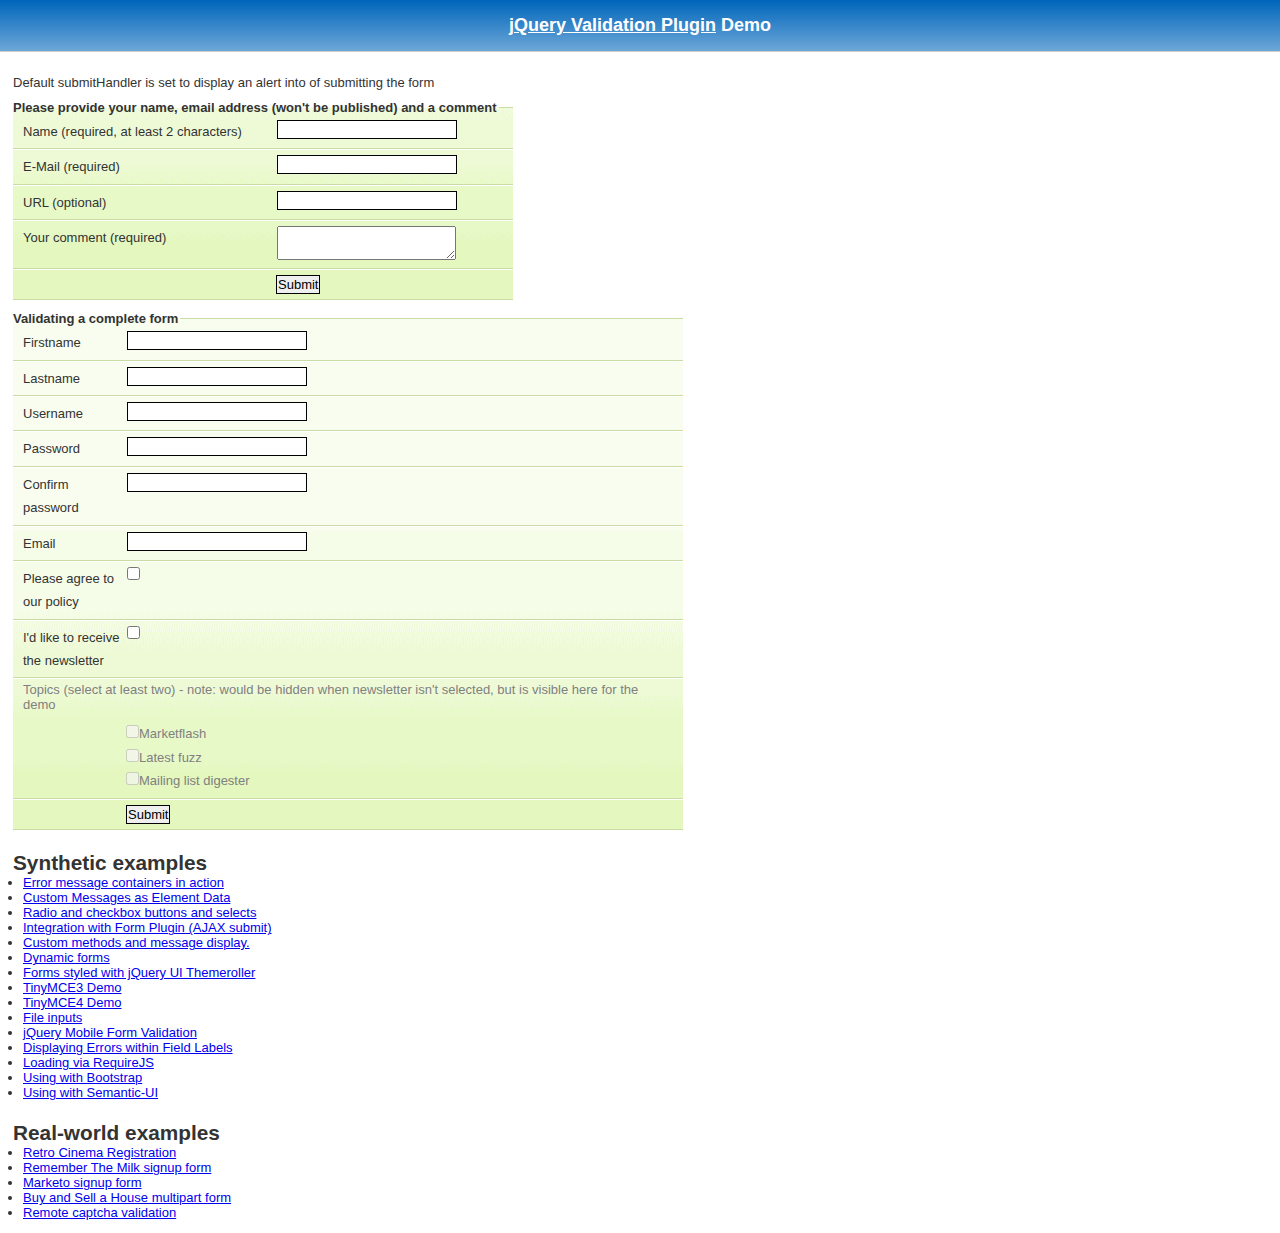
<file: jquery-validation/demo/index.html>
<!DOCTYPE html>
<html lang="en">
<head>
	<meta charset="utf-8">
	<title>jQuery validation plug-in - main demo</title>
	<link rel="stylesheet" href="css/screen.css">
	<script src="../lib/jquery.js"></script>
	<script src="../dist/jquery.validate.js"></script>
	<script>
	$.validator.setDefaults({
		submitHandler: function() {
			alert("submitted!");
		}
	});

	$().ready(function() {
		// validate the comment form when it is submitted
		$("#commentForm").validate();

		// validate signup form on keyup and submit
		$("#signupForm").validate({
			rules: {
				firstname: "required",
				lastname: "required",
				username: {
					required: true,
					minlength: 2
				},
				password: {
					required: true,
					minlength: 5
				},
				confirm_password: {
					required: true,
					minlength: 5,
					equalTo: "#password"
				},
				email: {
					required: true,
					email: true
				},
				topic: {
					required: "#newsletter:checked",
					minlength: 2
				},
				agree: "required"
			},
			messages: {
				firstname: "Please enter your firstname",
				lastname: "Please enter your lastname",
				username: {
					required: "Please enter a username",
					minlength: "Your username must consist of at least 2 characters"
				},
				password: {
					required: "Please provide a password",
					minlength: "Your password must be at least 5 characters long"
				},
				confirm_password: {
					required: "Please provide a password",
					minlength: "Your password must be at least 5 characters long",
					equalTo: "Please enter the same password as above"
				},
				email: "Please enter a valid email address",
				agree: "Please accept our policy",
				topic: "Please select at least 2 topics"
			}
		});

		// propose username by combining first- and lastname
		$("#username").focus(function() {
			var firstname = $("#firstname").val();
			var lastname = $("#lastname").val();
			if (firstname && lastname && !this.value) {
				this.value = firstname + "." + lastname;
			}
		});

		//code to hide topic selection, disable for demo
		var newsletter = $("#newsletter");
		// newsletter topics are optional, hide at first
		var inital = newsletter.is(":checked");
		var topics = $("#newsletter_topics")[inital ? "removeClass" : "addClass"]("gray");
		var topicInputs = topics.find("input").attr("disabled", !inital);
		// show when newsletter is checked
		newsletter.click(function() {
			topics[this.checked ? "removeClass" : "addClass"]("gray");
			topicInputs.attr("disabled", !this.checked);
		});
	});
	</script>
	<style>
	#commentForm {
		width: 500px;
	}
	#commentForm label {
		width: 250px;
	}
	#commentForm label.error, #commentForm input.submit {
		margin-left: 253px;
	}
	#signupForm {
		width: 670px;
	}
	#signupForm label.error {
		margin-left: 10px;
		width: auto;
		display: inline;
	}
	#newsletter_topics label.error {
		display: none;
		margin-left: 103px;
	}
	</style>
</head>
<body>
<h1 id="banner"><a href="https://jqueryvalidation.org/">jQuery Validation Plugin</a> Demo</h1>
<div id="main">
	<p>Default submitHandler is set to display an alert into of submitting the form</p>
	<form class="cmxform" id="commentForm" method="get" action="">
		<fieldset>
			<legend>Please provide your name, email address (won't be published) and a comment</legend>
			<p>
				<label for="cname">Name (required, at least 2 characters)</label>
				<input id="cname" name="name" minlength="2" type="text" required>
			</p>
			<p>
				<label for="cemail">E-Mail (required)</label>
				<input id="cemail" type="email" name="email" required>
			</p>
			<p>
				<label for="curl">URL (optional)</label>
				<input id="curl" type="url" name="url">
			</p>
			<p>
				<label for="ccomment">Your comment (required)</label>
				<textarea id="ccomment" name="comment" required></textarea>
			</p>
			<p>
				<input class="submit" type="submit" value="Submit">
			</p>
		</fieldset>
	</form>
	<form class="cmxform" id="signupForm" method="get" action="">
		<fieldset>
			<legend>Validating a complete form</legend>
			<p>
				<label for="firstname">Firstname</label>
				<input id="firstname" name="firstname" type="text">
			</p>
			<p>
				<label for="lastname">Lastname</label>
				<input id="lastname" name="lastname" type="text">
			</p>
			<p>
				<label for="username">Username</label>
				<input id="username" name="username" type="text">
			</p>
			<p>
				<label for="password">Password</label>
				<input id="password" name="password" type="password">
			</p>
			<p>
				<label for="confirm_password">Confirm password</label>
				<input id="confirm_password" name="confirm_password" type="password">
			</p>
			<p>
				<label for="email">Email</label>
				<input id="email" name="email" type="email">
			</p>
			<p>
				<label for="agree">Please agree to our policy</label>
				<input type="checkbox" class="checkbox" id="agree" name="agree">
			</p>
			<p>
				<label for="newsletter">I'd like to receive the newsletter</label>
				<input type="checkbox" class="checkbox" id="newsletter" name="newsletter">
			</p>
			<fieldset id="newsletter_topics">
				<legend>Topics (select at least two) - note: would be hidden when newsletter isn't selected, but is visible here for the demo</legend>
				<label for="topic_marketflash">
					<input type="checkbox" id="topic_marketflash" value="marketflash" name="topic">Marketflash
				</label>
				<label for="topic_fuzz">
					<input type="checkbox" id="topic_fuzz" value="fuzz" name="topic">Latest fuzz
				</label>
				<label for="topic_digester">
					<input type="checkbox" id="topic_digester" value="digester" name="topic">Mailing list digester
				</label>
				<label for="topic" class="error">Please select at least two topics you'd like to receive.</label>
			</fieldset>
			<p>
				<input class="submit" type="submit" value="Submit">
			</p>
		</fieldset>
	</form>
	<h3>Synthetic examples</h3>
	<ul>
		<li><a href="errorcontainer-demo.html">Error message containers in action</a>
		</li>
		<li><a href="custom-messages-data-demo.html">Custom Messages as Element Data</a>
		</li>
		<li><a href="radio-checkbox-select-demo.html">Radio and checkbox buttons and selects</a>
		</li>
		<li><a href="ajaxSubmit-integration-demo.html">Integration with Form Plugin (AJAX submit)</a>
		</li>
		<li><a href="custom-methods-demo.html">Custom methods and message display.</a>
		</li>
		<li><a href="dynamic-totals.html">Dynamic forms</a>
		</li>
		<li><a href="themerollered.html">Forms styled with jQuery UI Themeroller</a>
		</li>
		<li><a href="tinymce/">TinyMCE3 Demo</a>
		</li>
		<li><a href="tinymce4/">TinyMCE4 Demo</a>
		</li>
		<li><a href="file_input.html">File inputs</a>
		</li>
		<li><a href="jquerymobile.html">jQuery Mobile Form Validation</a>
		</li>
		<li><a href="errors-within-labels.html">Displaying Errors within Field Labels</a>
		</li>
		<li><a href="requirejs/index.html">Loading via RequireJS</a>
		</li>
		<li><a href="bootstrap/index.html">Using with Bootstrap</a>
		</li>
		<li><a href="semantic-ui/index.html">Using with Semantic-UI</a>
		</li>
	</ul>
	<h3>Real-world examples</h3>
	<ul>
		<li><a href="cinema/">Retro Cinema Registration</a></li>
		<li><a href="milk/">Remember The Milk signup form</a></li>
		<li><a href="marketo/">Marketo signup form</a></li>
		<li><a href="multipart/">Buy and Sell a House multipart form</a></li>
		<li><a href="captcha/">Remote captcha validation</a></li>
	</ul>
</div>
</body>
</html>
</file>
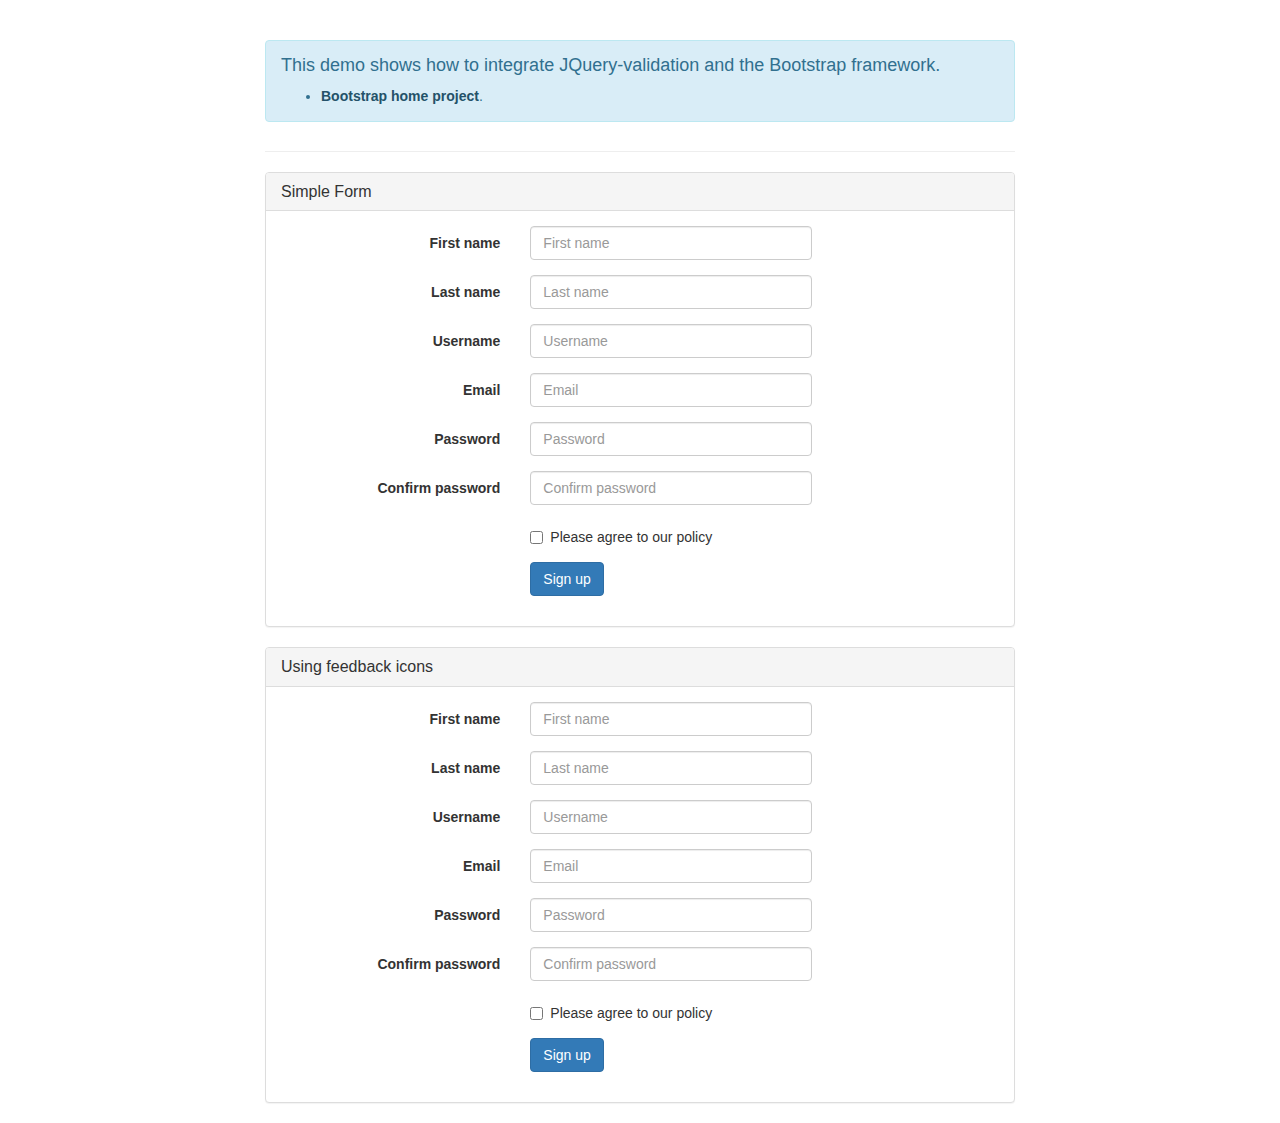
<file: jquery-validation/demo/bootstrap/index.html>
<!DOCTYPE html>
<html>
<head>
	<title>JQuery-validation demo | Bootstrap</title>

	<link rel="stylesheet" href="https://maxcdn.bootstrapcdn.com/bootstrap/3.3.5/css/bootstrap.min.css" />

	<script type="text/javascript" src="../../lib/jquery-1.11.1.js"></script>
	<script type="text/javascript" src="../../dist/jquery.validate.js"></script>
</head>
<body>
	<div class="container">
		<div class="row">
			<div class="col-sm-8 col-sm-offset-2">
				<div class="page-header">
					<div class="alert alert-info" role="alert">
						<h4>This demo shows how to integrate JQuery-validation and the Bootstrap framework.</h4>
						<ul>
							<li><a href="https://getbootstrap.com/" class="alert-link">Bootstrap home project</a>.</li>
						</ul>
					</div>
				</div>

				<div class="panel panel-default">
					<div class="panel-heading">
						<h3 class="panel-title">Simple Form</h3>
					</div>
					<div class="panel-body">
						<form id="signupForm" method="post" class="form-horizontal" action="">
							<div class="form-group">
								<label class="col-sm-4 control-label" for="firstname">First name</label>
								<div class="col-sm-5">
									<input type="text" class="form-control" id="firstname" name="firstname" placeholder="First name" />
								</div>
							</div>

							<div class="form-group">
								<label class="col-sm-4 control-label" for="lastname">Last name</label>
								<div class="col-sm-5">
									<input type="text" class="form-control" id="lastname" name="lastname" placeholder="Last name" />
								</div>
							</div>

							<div class="form-group">
								<label class="col-sm-4 control-label" for="username">Username</label>
								<div class="col-sm-5">
									<input type="text" class="form-control" id="username" name="username" placeholder="Username" />
								</div>
							</div>

							<div class="form-group">
								<label class="col-sm-4 control-label" for="email">Email</label>
								<div class="col-sm-5">
									<input type="text" class="form-control" id="email" name="email" placeholder="Email" />
								</div>
							</div>

							<div class="form-group">
								<label class="col-sm-4 control-label" for="password">Password</label>
								<div class="col-sm-5">
									<input type="password" class="form-control" id="password" name="password" placeholder="Password" />
								</div>
							</div>

							<div class="form-group">
								<label class="col-sm-4 control-label" for="confirm_password">Confirm password</label>
								<div class="col-sm-5">
									<input type="password" class="form-control" id="confirm_password" name="confirm_password" placeholder="Confirm password" />
								</div>
							</div>

							<div class="form-group">
								<div class="col-sm-5 col-sm-offset-4">
									<div class="checkbox">
										<label>
											<input type="checkbox" id="agree" name="agree" value="agree" />Please agree to our policy
										</label>
									</div>
								</div>
							</div>

							<div class="form-group">
								<div class="col-sm-9 col-sm-offset-4">
									<button type="submit" class="btn btn-primary" name="signup" value="Sign up">Sign up</button>
								</div>
							</div>
						</form>
					</div>
				</div>

				<div class="panel panel-default">
					<div class="panel-heading">
						<h3 class="panel-title">Using feedback icons</h3>
					</div>
					<div class="panel-body">
						<form id="signupForm1" method="post" class="form-horizontal" action="">
							<div class="form-group">
								<label class="col-sm-4 control-label" for="firstname1">First name</label>
								<div class="col-sm-5">
									<input type="text" class="form-control" id="firstname1" name="firstname1" placeholder="First name" />
								</div>
							</div>

							<div class="form-group">
								<label class="col-sm-4 control-label" for="lastname1">Last name</label>
								<div class="col-sm-5">
									<input type="text" class="form-control" id="lastname1" name="lastname1" placeholder="Last name" />
								</div>
							</div>

							<div class="form-group">
								<label class="col-sm-4 control-label" for="username1">Username</label>
								<div class="col-sm-5">
									<input type="text" class="form-control" id="username1" name="username1" placeholder="Username" />
								</div>
							</div>

							<div class="form-group">
								<label class="col-sm-4 control-label" for="email1">Email</label>
								<div class="col-sm-5">
									<input type="text" class="form-control" id="email1" name="email1" placeholder="Email" />
								</div>
							</div>

							<div class="form-group">
								<label class="col-sm-4 control-label" for="password1">Password</label>
								<div class="col-sm-5">
									<input type="password" class="form-control" id="password1" name="password1" placeholder="Password" />
								</div>
							</div>

							<div class="form-group">
								<label class="col-sm-4 control-label" for="confirm_password1">Confirm password</label>
								<div class="col-sm-5">
									<input type="password" class="form-control" id="confirm_password1" name="confirm_password1" placeholder="Confirm password" />
								</div>
							</div>

							<div class="form-group">
								<div class="col-sm-5 col-sm-offset-4">
									<div class="checkbox">
										<label>
											<input type="checkbox" id="agree1" name="agree1" value="agree" />Please agree to our policy
										</label>
									</div>
								</div>
							</div>

							<div class="form-group">
								<div class="col-sm-9 col-sm-offset-4">
									<button type="submit" class="btn btn-primary" name="signup1" value="Sign up">Sign up</button>
								</div>
							</div>
						</form>
					</div>
				</div>
			</div>
		</div>
	</div>
	<script type="text/javascript">
		$.validator.setDefaults( {
			submitHandler: function () {
				alert( "submitted!" );
			}
		} );

		$( document ).ready( function () {
			$( "#signupForm" ).validate( {
				rules: {
					firstname: "required",
					lastname: "required",
					username: {
						required: true,
						minlength: 2
					},
					password: {
						required: true,
						minlength: 5
					},
					confirm_password: {
						required: true,
						minlength: 5,
						equalTo: "#password"
					},
					email: {
						required: true,
						email: true
					},
					agree: "required"
				},
				messages: {
					firstname: "Please enter your firstname",
					lastname: "Please enter your lastname",
					username: {
						required: "Please enter a username",
						minlength: "Your username must consist of at least 2 characters"
					},
					password: {
						required: "Please provide a password",
						minlength: "Your password must be at least 5 characters long"
					},
					confirm_password: {
						required: "Please provide a password",
						minlength: "Your password must be at least 5 characters long",
						equalTo: "Please enter the same password as above"
					},
					email: "Please enter a valid email address",
					agree: "Please accept our policy"
				},
				errorElement: "em",
				errorPlacement: function ( error, element ) {
					// Add the `help-block` class to the error element
					error.addClass( "help-block" );

					if ( element.prop( "type" ) === "checkbox" ) {
						error.insertAfter( element.parent( "label" ) );
					} else {
						error.insertAfter( element );
					}
				},
				highlight: function ( element, errorClass, validClass ) {
					$( element ).parents( ".col-sm-5" ).addClass( "has-error" ).removeClass( "has-success" );
				},
				unhighlight: function (element, errorClass, validClass) {
					$( element ).parents( ".col-sm-5" ).addClass( "has-success" ).removeClass( "has-error" );
				}
			} );

			$( "#signupForm1" ).validate( {
				rules: {
					firstname1: "required",
					lastname1: "required",
					username1: {
						required: true,
						minlength: 2
					},
					password1: {
						required: true,
						minlength: 5
					},
					confirm_password1: {
						required: true,
						minlength: 5,
						equalTo: "#password1"
					},
					email1: {
						required: true,
						email: true
					},
					agree1: "required"
				},
				messages: {
					firstname1: "Please enter your firstname",
					lastname1: "Please enter your lastname",
					username1: {
						required: "Please enter a username",
						minlength: "Your username must consist of at least 2 characters"
					},
					password1: {
						required: "Please provide a password",
						minlength: "Your password must be at least 5 characters long"
					},
					confirm_password1: {
						required: "Please provide a password",
						minlength: "Your password must be at least 5 characters long",
						equalTo: "Please enter the same password as above"
					},
					email1: "Please enter a valid email address",
					agree1: "Please accept our policy"
				},
				errorElement: "em",
				errorPlacement: function ( error, element ) {
					// Add the `help-block` class to the error element
					error.addClass( "help-block" );

					// Add `has-feedback` class to the parent div.form-group
					// in order to add icons to inputs
					element.parents( ".col-sm-5" ).addClass( "has-feedback" );

					if ( element.prop( "type" ) === "checkbox" ) {
						error.insertAfter( element.parent( "label" ) );
					} else {
						error.insertAfter( element );
					}

					// Add the span element, if doesn't exists, and apply the icon classes to it.
					if ( !element.next( "span" )[ 0 ] ) {
						$( "<span class='glyphicon glyphicon-remove form-control-feedback'></span>" ).insertAfter( element );
					}
				},
				success: function ( label, element ) {
					// Add the span element, if doesn't exists, and apply the icon classes to it.
					if ( !$( element ).next( "span" )[ 0 ] ) {
						$( "<span class='glyphicon glyphicon-ok form-control-feedback'></span>" ).insertAfter( $( element ) );
					}
				},
				highlight: function ( element, errorClass, validClass ) {
					$( element ).parents( ".col-sm-5" ).addClass( "has-error" ).removeClass( "has-success" );
					$( element ).next( "span" ).addClass( "glyphicon-remove" ).removeClass( "glyphicon-ok" );
				},
				unhighlight: function ( element, errorClass, validClass ) {
					$( element ).parents( ".col-sm-5" ).addClass( "has-success" ).removeClass( "has-error" );
					$( element ).next( "span" ).addClass( "glyphicon-ok" ).removeClass( "glyphicon-remove" );
				}
			} );
		} );
	</script>
</body>
</html>
</file>
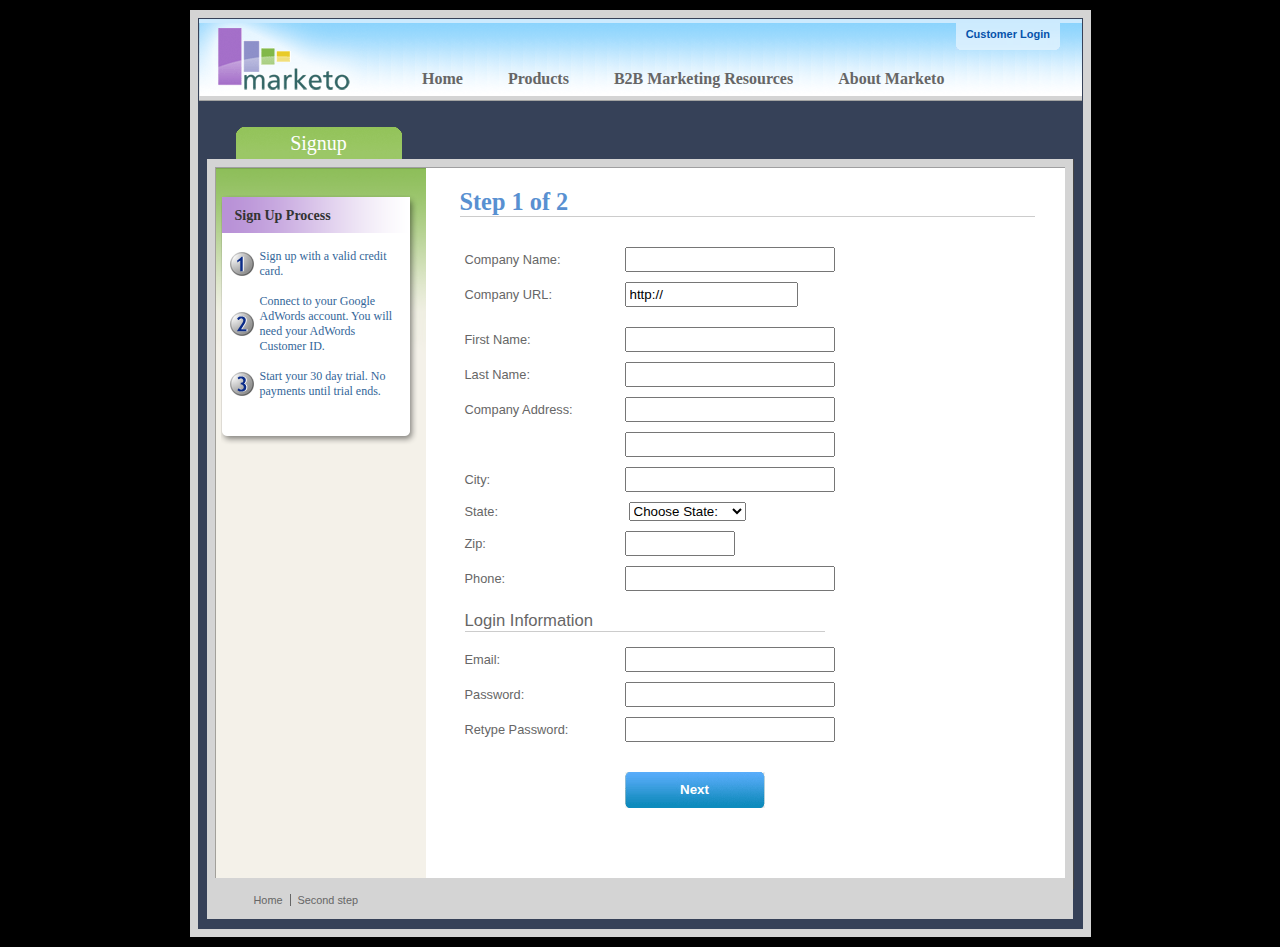
<file: jquery-validation/demo/marketo/index.html>
<!DOCTYPE html>
<html lang="en">
<head>
	<meta charset="utf-8">
	<title>Subscription Signup | Marketo</title>
	<script src="../../lib/jquery.js"></script>
	<script src="../../lib/jquery.mockjax.js"></script>
	<script src="../../dist/jquery.validate.js"></script>
	<script src="jquery.maskedinput.js"></script>
	<script src="mktSignup.js"></script>
	<link rel="stylesheet" href="stylesheet.css">
</head>
<body>
<!-- start page wrapper -->
<div id="letterbox">
	<!-- start header container -->
	<div id="header-background">
		<div class="nav-global-container">
			<div class="login">
				<a href="#">
					<span></span>Customer Login</a>
			</div>
			<div class="logo">
				<a href="#">
					<img src="images/logo_marketo.gif" width="168" height="73" alt="Marketo">
				</a>
			</div>
			<div class="nav-global">
				<ul>
					<li>
						<a href="#" class="nav-g01">
							<span></span>Home</a>
					</li>
					<li>
						<a href="#" class="nav-g02">
							<span></span>Products</a>
					</li>
					<li>
						<a href="#" class="nav-g04">
							<span></span>B2B Marketing Resources</a>
					</li>
					<li>
						<a href="#" class="nav-g05">
							<span></span>About Marketo</a>
					</li>
				</ul>
			</div>
		</div>
	</div>
	<!-- end header container -->
	<div class="line-grey-tier"></div>
	<!-- start page container 2 div-->
	<div id="page-container" class="resize">
		<div id="page-content-inner" class="resize">
			<!-- start col-main -->
			<div id="col-main" class="resize" style="">
				<!-- start main content -->
				<div class="main-content resize">
					<div class="action-container" style="display:none;"></div>
					<h1>Step 1 of 2</h1>
					<p>
					</p>
					<br clear="all">
					<div>
						<form id="profileForm" type="actionForm" action="step2.htm" method="get">
							<div class="error" style="display:none;">
								<img src="images/warning.gif" alt="Warning!" width="24" height="24" style="float:left; margin: -5px 10px 0px 0px;">
								<span></span>.
								<br clear="all">
							</div>
							<table cellpadding="0" cellspacing="0" border="0">
								<tr>
									<td class="label">
										<label for="co_name">Company Name:</label>
									</td>
									<td class="field">
										<input id="co_name" class="required" maxlength="40" name="co_name" size="20" type="text" tabindex="1" value="">
									</td>
								</tr>
								<tr>
									<td class="label">
										<label for="co_url">Company URL:</label>
									</td>
									<td class="field">
										<input id="co_url" class="required defaultInvalid url" maxlength="40" name="co_url" style="width:163px" type="text" tabindex="2" value="http://">
									</td>
								</tr>
								<tr>
									<td>
									<td>
								</tr>
								<tr>
									<td class="label">
										<label for="first_name">First Name:</label>
									</td>
									<td class="field">
										<input id="first_name" class="required" maxlength="40" name="first_name" size="20" type="text" tabindex="3" value="">
									</td>
								</tr>
								<tr>
									<td class="label">
										<label for="last_name">Last Name:</label>
									</td>
									<td class="field">
										<input id="last_name" class="required" maxlength="40" name="last_name" size="20" type="text" tabindex="4" value="">
									</td>
								</tr>
								<tr>
									<td class="label">
										<label for="address1">Company Address:</label>
									</td>
									<td class="field">
										<input maxlength="40" class="required" name="address1" size="20" type="text" tabindex="5" value="">
									</td>
								</tr>
								<tr>
									<td class="label"></td>
									<td class="field">
										<input maxlength="40" name="address2" size="20" type="text" tabindex="6" value="">
									</td>
								</tr>
								<tr>
									<td class="label">
										<label for="city">City:</label>
									</td>
									<td class="field">
										<input maxlength="40" class="required" name="city" size="20" type="text" tabindex="7" value="">
									</td>
								</tr>
								<tr>
									<td class="label">
										<label for="state">State:</label>
									</td>
									<td class="field">
										<select id="state" class="required" name="state" style="margin-left: 4px;" tabindex="8">
											<option value="">Choose State:</option>
											<option value="AL">Alabama</option>
											<option value="AK">Alaska</option>
											<option value="AZ">Arizona</option>
											<option value="AR">Arkansas</option>
											<option value="CA">California</option>
											<option value="CO">Colorado</option>
											<option value="CT">Connecticut</option>
											<option value="DE">Delaware</option>
											<option value="FL">Florida</option>
											<option value="GA">Georgia</option>
											<option value="HI">Hawaii</option>
											<option value="ID">Idaho</option>
											<option value="IL">Illinois</option>
											<option value="IN">Indiana</option>
											<option value="IA">Iowa</option>
											<option value="KS">Kansas</option>
											<option value="KY">Kentucky</option>
											<option value="LA">Louisiana</option>
											<option value="ME">Maine</option>
											<option value="MD">Maryland</option>
											<option value="MA">Massachusetts</option>
											<option value="MI">Michigan</option>
											<option value="MN">Minnesota</option>
											<option value="MS">Mississippi</option>
											<option value="MO">Missouri</option>
											<option value="MT">Montana</option>
											<option value="NE">Nebraska</option>
											<option value="NV">Nevada</option>
											<option value="NH">New Hampshire</option>
											<option value="NJ">New Jersey</option>
											<option value="NM">New Mexico</option>
											<option value="NY">New York</option>
											<option value="NC">North Carolina</option>
											<option value="ND">North Dakota</option>
											<option value="OH">Ohio</option>
											<option value="OK">Oklahoma</option>
											<option value="OR">Oregon</option>
											<option value="PA">Pennsylvania</option>
											<option value="RI">Rhode Island</option>
											<option value="SC">South Carolina</option>
											<option value="SD">South Dakota</option>
											<option value="TN">Tennessee</option>
											<option value="TX">Texas</option>
											<option value="UT">Utah</option>
											<option value="VT">Vermont</option>
											<option value="VA">Virginia</option>
											<option value="WA">Washington</option>
											<option value="WV">West Virginia</option>
											<option value="WI">Wisconsin</option>
											<option value="WY">Wyoming</option>
										</select>
									</td>
								</tr>
								<tr>
									<td class="label">
										<label for="zip">Zip:</label>
									</td>
									<td class="field">
										<input maxlength="10" name="zip" style="width: 100px" type="text" class="required zipcode" tabindex="9" value="">
									</td>
								</tr>
								<tr>
									<td class="label">
										<label for="phone">Phone:</label>
									</td>
									<td class="field">
										<input id="phone" maxlength="14" name="phone" type="text" class="required phone" tabindex="10" value="">
									</td>
								</tr>
								<tr>
									<td colspan="2">
										<h2 style="border-bottom: 1px solid #CCCCCC;">Login Information</h2>
									</td>
								</tr>
								<tr>
									<td class="label">
										<label for="email">Email:</label>
									</td>
									<td class="field">
										<input id="email" class="required email" remote="emails.action" maxlength="40" name="email" size="20" type="text" tabindex="11" value="">
									</td>
								</tr>
								<tr>
									<td class="label">
										<label for="password1">Password:</label>
									</td>
									<td class="field">
										<input id="password1" class="required password" maxlength="40" name="password1" size="20" type="password" tabindex="12" value="">
									</td>
								</tr>
								<tr>
									<td class="label">
										<label for="password2">Retype Password:</label>
									</td>
									<td class="field">
										<input id="password2" class="required" equalTo="#password1" maxlength="40" name="password2" size="20" type="password" tabindex="13" value="">
										<div class="formError"></div>
									</td>
								</tr>
								<tr>
									<td></td>
									<td>
										<div class="buttonSubmit">
											<span></span>
											<input class="formButton" type="submit" value="Next" style="width: 140px" tabindex="14">
										</div>
									</td>
								</tr>
							</table>
							<br>
							<br>
						</form>
						<br clear="all">
					</div>
				</div>
				<!-- end main content -->
				<br>
			</div>
			<!-- end col-main -->
			<!-- start left col -->
			<div id="col-left" class="nav-left-back empty resize" style="position: absolute; min-height: 450px;">
				<div class="col-left-header-tab" style="position: absolute;">Signup</div>
				<div class="nav-left"></div>
				<div class="left-nav-callout png" style="top: 15px; margin-bottom: 100px;">
					<img src="images/left-nav-callout-long.png" class="png" alt="">
					<h6>Sign Up Process</h6>
					<a style="background-image: url(images/step1-24.gif); font-weight: normal; text-decoration: none; cursor: default;">Sign up with a valid credit card.</a>
					<a style="background-image: url(images/step2-24.gif); font-weight: normal; text-decoration: none; cursor: default;">Connect to your Google AdWords account.  You will need your AdWords Customer ID.</a>
					<a style="background-image: url(images/step3-24.gif); font-weight: normal; text-decoration: none; cursor: default;">Start your 30 day trial.  No payments until trial ends.</a>
				</div>
				<div class="footerAddress">
					<b>Marketo Inc.</b>
					<br>1710 S. Amphlett Blvd.
					<br>San Mateo, CA 94402 USA
					<br>
				</div>
				<br clear="all">
			</div>
			<!-- end left col -->
		</div>
	</div>
	<!-- end page container 2 divs-->
	<div id="footer-container" align="center">
		<div class="footer">
			<ul>
				<li><a href="..">Home</a>
				</li>
				<li class="line-off"><a href="step2.htm">Second step</a>
				</li>
			</ul>
		</div>
	</div>
	<!-- end page wrapper -->
</div>
</body>
</html>
</file>
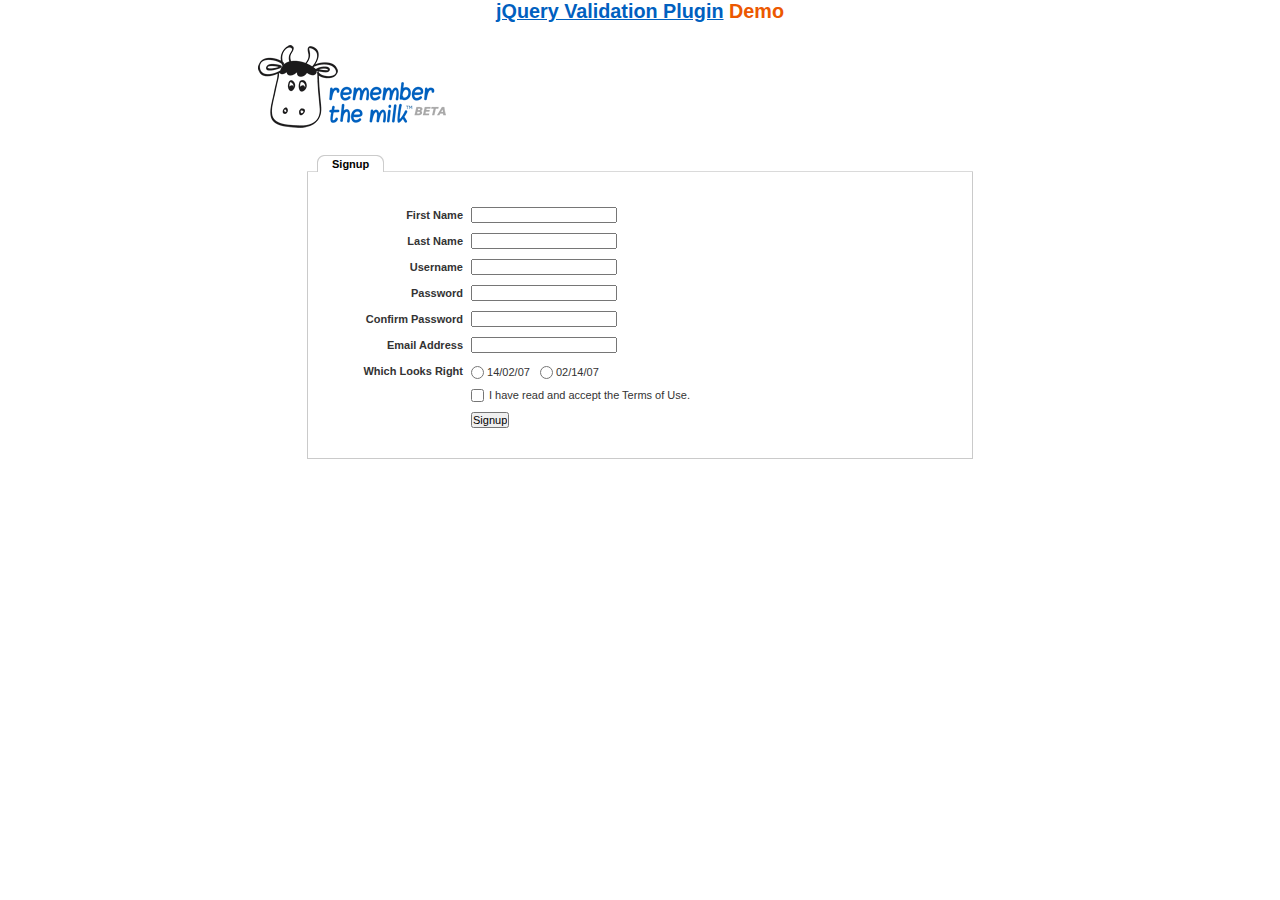
<file: jquery-validation/demo/milk/index.html>
<!DOCTYPE html>
<html lang="en">
<head>
	<meta charset="utf-8">
	<title>Remember The Milk signup form - jQuery Validate plugin demo - with friendly permission from the RTM team</title>
	<link rel="stylesheet" href="milk.css">
	<script src="../../lib/jquery.js"></script>
	<script src="../../lib/jquery.mockjax.js"></script>
	<script src="../../dist/jquery.validate.js"></script>
	<script>
	$(document).ready(function() {
		$.mockjax({
			url: "emails.action",
			response: function(settings) {
				var email = settings.data.email,
					emails = ["glen@marketo.com", "george@bush.gov", "me@god.com", "aboutface@cooper.com", "steam@valve.com", "bill@gates.com"];
				this.responseText = "true";
				if ($.inArray(email, emails) !== -1) {
					this.responseText = "false";
				}
			},
			responseTime: 500
		});

		$.mockjax({
			url: "users.action",
			response: function(settings) {
				var user = settings.data.username,
					users = ["asdf", "Peter", "Peter2", "George"];
				this.responseText = "true";
				if ($.inArray(user, users) !== -1) {
					this.responseText = "false";
				}
			},
			responseTime: 500
		});

		// validate signup form on keyup and submit
		var validator = $("#signupform").validate({
			rules: {
				firstname: "required",
				lastname: "required",
				username: {
					required: true,
					minlength: 2,
					remote: "users.action"
				},
				password: {
					required: true,
					minlength: 5
				},
				password_confirm: {
					required: true,
					minlength: 5,
					equalTo: "#password"
				},
				email: {
					required: true,
					email: true,
					remote: "emails.action"
				},
				dateformat: "required",
				terms: "required"
			},
			messages: {
				firstname: "Enter your firstname",
				lastname: "Enter your lastname",
				username: {
					required: "Enter a username",
					minlength: jQuery.validator.format("Enter at least {0} characters"),
					remote: jQuery.validator.format("{0} is already in use")
				},
				password: {
					required: "Provide a password",
					minlength: jQuery.validator.format("Enter at least {0} characters")
				},
				password_confirm: {
					required: "Repeat your password",
					minlength: jQuery.validator.format("Enter at least {0} characters"),
					equalTo: "Enter the same password as above"
				},
				email: {
					required: "Please enter a valid email address",
					minlength: "Please enter a valid email address",
					remote: jQuery.validator.format("{0} is already in use")
				},
				dateformat: "Choose your preferred dateformat",
				terms: " "
			},
			// the errorPlacement has to take the table layout into account
			errorPlacement: function(error, element) {
				if (element.is(":radio"))
					error.appendTo(element.parent().next().next());
				else if (element.is(":checkbox"))
					error.appendTo(element.next());
				else
					error.appendTo(element.parent().next());
			},
			// specifying a submitHandler prevents the default submit, good for the demo
			submitHandler: function() {
				alert("submitted!");
			},
			// set this class to error-labels to indicate valid fields
			success: function(label) {
				// set &nbsp; as text for IE
				label.html("&nbsp;").addClass("checked");
			},
			highlight: function(element, errorClass) {
				$(element).parent().next().find("." + errorClass).removeClass("checked");
			}
		});

		// propose username by combining first- and lastname
		$("#username").focus(function() {
			var firstname = $("#firstname").val();
			var lastname = $("#lastname").val();
			if (firstname && lastname && !this.value) {
				this.value = (firstname + "." + lastname).toLowerCase();
			}
		});
	});
	</script>
</head>
<body>
<h1 id="banner"><a href="https://jqueryvalidation.org/">jQuery Validation Plugin</a> Demo</h1>
<div id="main">
	<div id="content">
		<div id="header">
			<div id="headerlogo">
				<img src="milk.png" alt="Remember The Milk">
			</div>
		</div>
		<div style="clear: both;">
			<div></div>
		</div>
		<div class="content">
			<div id="signupbox">
				<div id="signuptab">
					<ul>
						<li id="signupcurrent"><a href=" ">Signup</a>
						</li>
					</ul>
				</div>
				<div id="signupwrap">
					<form id="signupform" autocomplete="off" method="get" action="">
						<table>
							<tr>
								<td class="label">
									<label id="lfirstname" for="firstname">First Name</label>
								</td>
								<td class="field">
									<input id="firstname" name="firstname" type="text" value="" maxlength="100">
								</td>
								<td class="status"></td>
							</tr>
							<tr>
								<td class="label">
									<label id="llastname" for="lastname">Last Name</label>
								</td>
								<td class="field">
									<input id="lastname" name="lastname" type="text" value="" maxlength="100">
								</td>
								<td class="status"></td>
							</tr>
							<tr>
								<td class="label">
									<label id="lusername" for="username">Username</label>
								</td>
								<td class="field">
									<input id="username" name="username" type="text" value="" maxlength="50">
								</td>
								<td class="status"></td>
							</tr>
							<tr>
								<td class="label">
									<label id="lpassword" for="password">Password</label>
								</td>
								<td class="field">
									<input id="password" name="password" type="password" maxlength="50" value="">
								</td>
								<td class="status"></td>
							</tr>
							<tr>
								<td class="label">
									<label id="lpassword_confirm" for="password_confirm">Confirm Password</label>
								</td>
								<td class="field">
									<input id="password_confirm" name="password_confirm" type="password" maxlength="50" value="">
								</td>
								<td class="status"></td>
							</tr>
							<tr>
								<td class="label">
									<label id="lemail" for="email">Email Address</label>
								</td>
								<td class="field">
									<input id="email" name="email" type="text" value="" maxlength="150">
								</td>
								<td class="status"></td>
							</tr>
							<tr>
								<td class="label">
									<label>Which Looks Right</label>
								</td>
								<td class="field" colspan="2" style="vertical-align: top; padding-top: 2px;">
									<table>
										<tbody>
											<tr>
												<td style="padding-right: 5px;">
													<input id="dateformat_eu" name="dateformat" type="radio" value="0">
													<label id="ldateformat_eu" for="dateformat_eu">14/02/07</label>
												</td>
												<td style="padding-left: 5px;">
													<input id="dateformat_am" name="dateformat" type="radio" value="1">
													<label id="ldateformat_am" for="dateformat_am">02/14/07</label>
												</td>
												<td>
												</td>
											</tr>
										</tbody>
									</table>
								</td>
							</tr>
							<tr>
								<td class="label">&nbsp;</td>
								<td class="field" colspan="2">
									<div id="termswrap">
										<input id="terms" type="checkbox" name="terms">
										<label id="lterms" for="terms">I have read and accept the Terms of Use.</label>
									</div>
									<!-- /termswrap -->
								</td>
							</tr>
							<tr>
								<td class="label">
									<label id="lsignupsubmit" for="signupsubmit">Signup</label>
								</td>
								<td class="field" colspan="2">
									<input id="signupsubmit" name="signup" type="submit" value="Signup">
								</td>
							</tr>
						</table>
					</form>
				</div>
			</div>
		</div>
	</div>
</div>
</body>
</html>
</file>
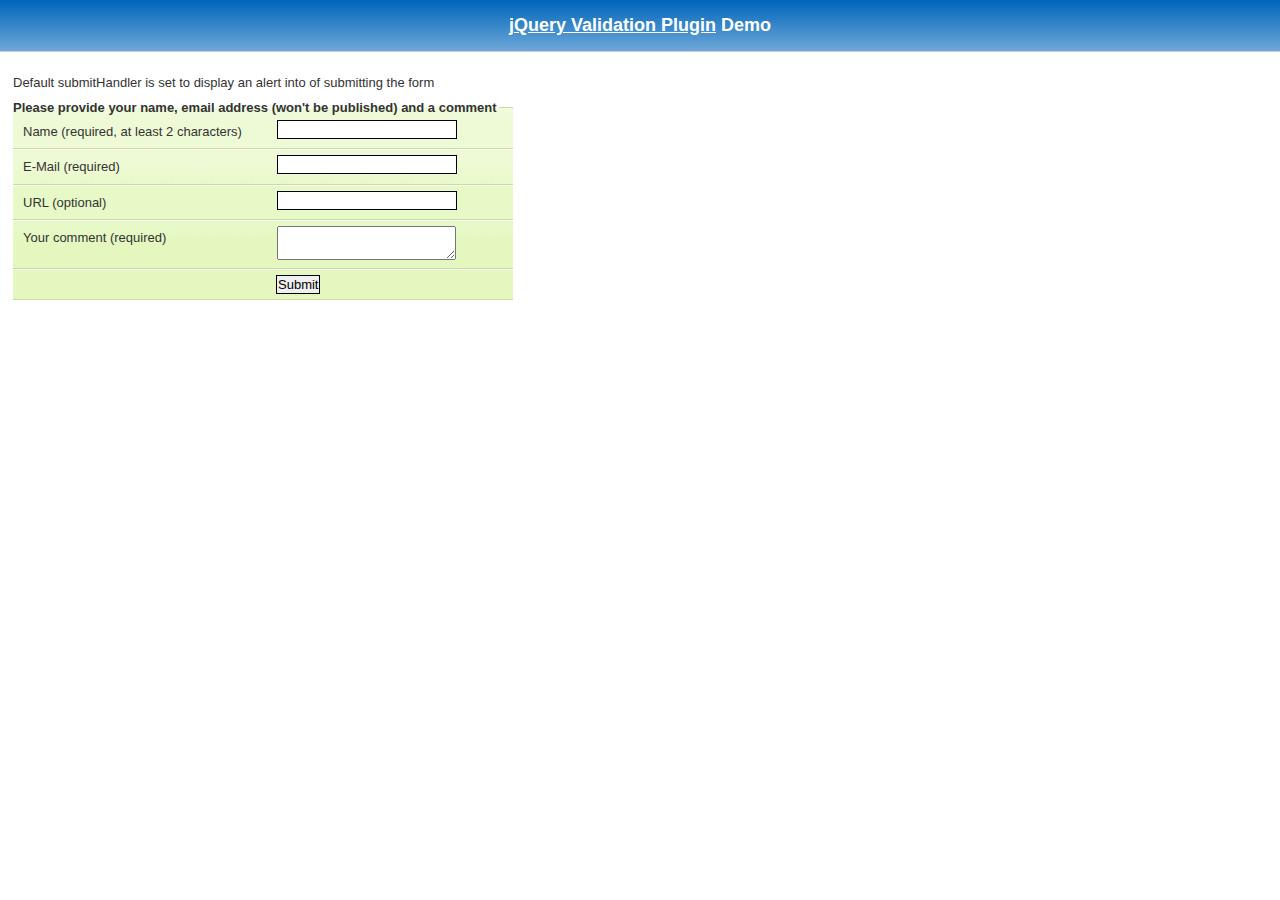
<file: jquery-validation/demo/requirejs/index.html>
<!DOCTYPE html>
<html lang="en">
	<head>
		<meta charset="utf-8">
		<title>jQuery validation plug-in - requirejs demo</title>

		<link rel="stylesheet" href="../css/screen.css">

		<style type="text/css">
			#commentForm { width: 500px; }
			#commentForm label { width: 250px; }
			#commentForm label.error, #commentForm input.submit { margin-left: 253px; }
		</style>
</head>
<body>

	<h1 id="banner"><a href="https://jqueryvalidation.org/">jQuery Validation Plugin</a> Demo</h1>
	<div id="main">

		<p>Default submitHandler is set to display an alert into of submitting the form</p>
		<form class="cmxform" id="commentForm" method="get" action="">
			<fieldset>
				<legend>Please provide your name, email address (won't be published) and a comment</legend>
				<p>
					<label for="cname">Name (required, at least 2 characters)</label>
					<input id="cname" name="name" minlength="2" type="text" required>
				</p>
				<p>
					<label for="cemail">E-Mail (required)</label>
					<input id="cemail" type="email" name="email" required>
				</p>
				<p>
					<label for="curl">URL (optional)</label>
					<input id="curl" type="url" name="url">
				</p>
				<p>
					<label for="ccomment">Your comment (required)</label>
					<textarea id="ccomment" name="comment" required></textarea>
				</p>
				<p>
					<input class="submit" type="submit" value="Submit">
				</p>
			</fieldset>
		</form>

		<script>
		var require = {
			paths: {
				"jquery": "../../lib/jquery-3.1.1"
			}
		};
		</script>
		<script src="../../lib/require.js" data-main="app.js"></script>
	</div>
</body>
</html>
</file>
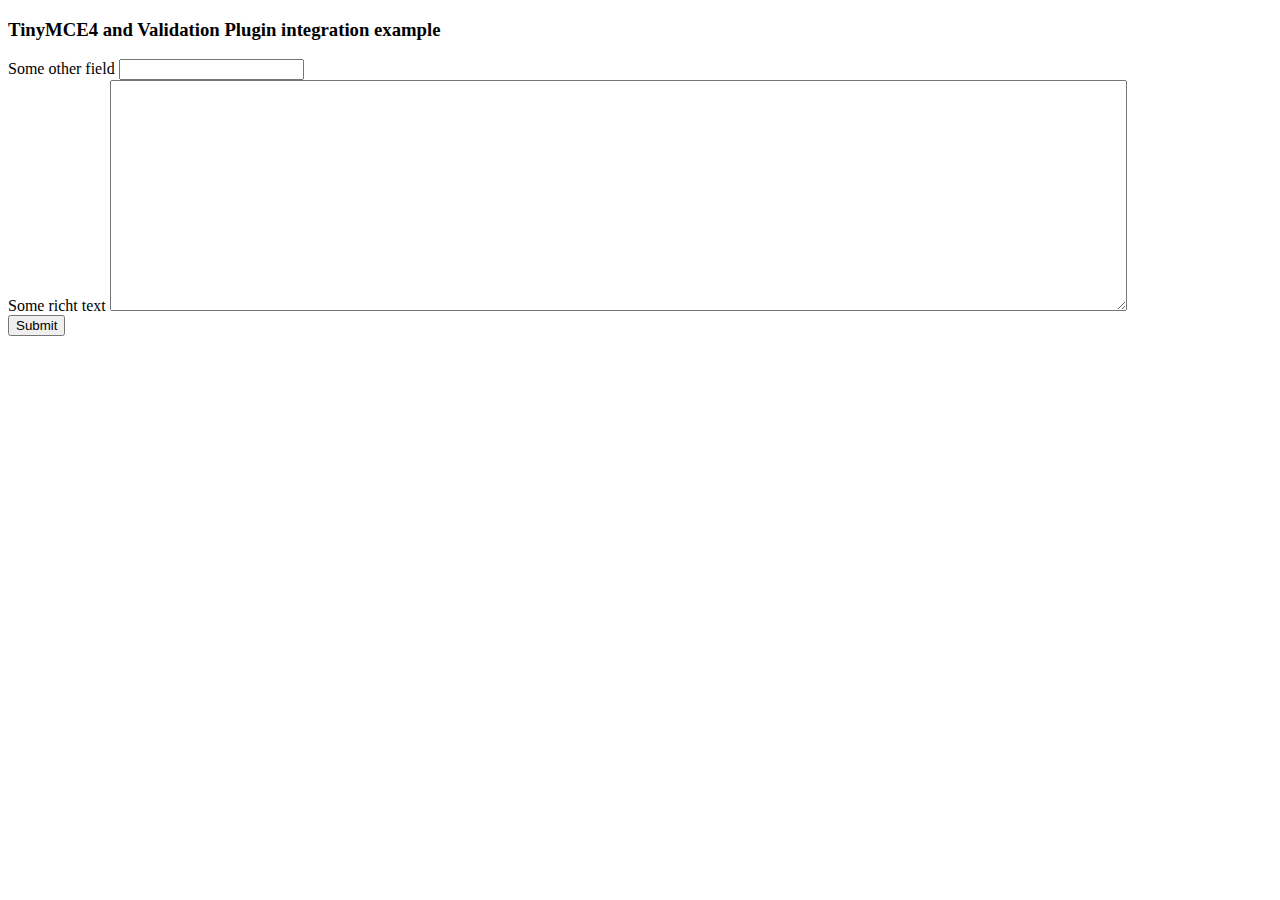
<file: jquery-validation/demo/tinymce4/index.html>
<!doctype html>
<html lang="en">
<head>
	<meta charset="utf-8">
	<title>jQuery Validation plugin: integration with TinyMCE</title>
	<script src="../../lib/jquery.js"></script>
	<script src="../../dist/jquery.validate.js"></script>
	<script src="//tinymce.cachefly.net/4.1/tinymce.min.js"></script>
	<script>
	tinymce.init({
		mode: "textareas",

		setup: function(editor) {
			editor.on('change', function(e) {
				tinymce.triggerSave();
				$("#" + editor.id).valid();
			});
		}

	});
	$(function() {
		var validator = $("#myform").submit(function() {
			// update underlying textarea before submit validation
			tinyMCE.triggerSave();
		}).validate({
			ignore: "",
			rules: {
				title: "required",
				content: "required"
			},
			errorPlacement: function(label, element) {
				// position error label after generated textarea
				if (element.is("textarea")) {
					label.insertAfter(element.next());
				} else {
					label.insertAfter(element)
				}
			}
		});
		validator.focusInvalid = function() {
			// put focus on tinymce on submit validation
			if (this.settings.focusInvalid) {
				try {
					var toFocus = $(this.findLastActive() || this.errorList.length && this.errorList[0].element || []);
					if (toFocus.is("textarea")) {
						tinyMCE.get(toFocus.attr("id")).focus();
					} else {
						toFocus.filter(":visible").focus();
					}
				} catch (e) {
					// ignore IE throwing errors when focusing hidden elements
				}
			}
		}
	})
	</script>
	<!-- /TinyMCE -->
</head>
<body>
<form id="myform" action="">
	<h3>TinyMCE4 and Validation Plugin integration example</h3>
	<label>Some other field</label>
	<input name="title">
	<br>
	<label>Some richt text</label>
	<textarea id="content" name="content" rows="15" cols="80" style="width: 80%"></textarea>
	<br>
	<input type="submit" name="save" value="Submit">
</form>
</body>
</html>
</file>
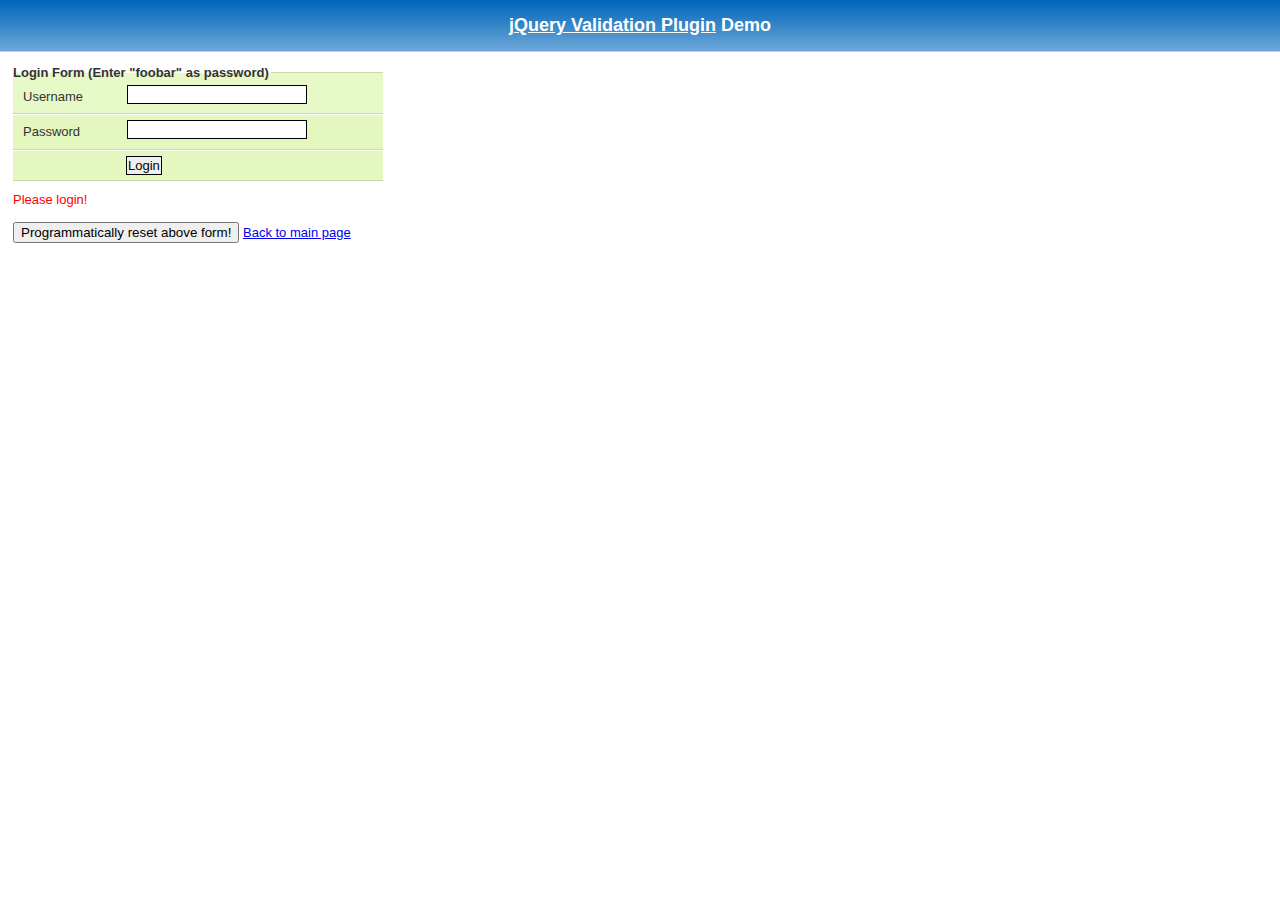
<file: jquery-validation/demo/ajaxSubmit-integration-demo.html>
<!DOCTYPE html>
<html lang="en">
<head>
	<meta charset="utf-8">
	<title>Test for jQuery validate() plugin</title>
	<link rel="stylesheet" media="screen" href="css/screen.css">
	<style>
	.warning {
		color: red;
	}
	</style>
	<script src="../lib/jquery.js"></script>
	<script src="../lib/jquery.mockjax.js"></script>
	<script src="../lib/jquery.form.js"></script>
	<script src="../dist/jquery.validate.js"></script>
	<script>
	jQuery(function() {
		$.mockjax({
			url: "login.action",
			response: function(settings) {
				var user = settings.data.match(/user=(.+?)($|&)/)[1],
					password = settings.data.match(/password=(.+?)($|&)/)[1];
				if (password !== "foobar") {
					this.responseText = "Your password is wrong (must be foobar).";
					return;
				}
				this.responseText = "Hi " + user + ", welcome back.";
			},
			responseStatus: 200,
			responseTime: 500
		});

		// show a simple loading indicator
		var loader = jQuery('<div id="loader"><img src="images/loading.gif" alt="loading..."></div>')
			.css({
				position: "relative",
				top: "1em",
				left: "25em",
				display: "inline"
			})
			.appendTo("body")
			.hide();
		jQuery().ajaxStart(function() {
			loader.show();
		}).ajaxStop(function() {
			loader.hide();
		}).ajaxError(function(a, b, e) {
			throw e;
		});

		var v = jQuery("#form").validate({
			submitHandler: function(form) {
				jQuery(form).ajaxSubmit({
					target: "#result"
				});
			}
		});

		jQuery("#reset").click(function() {
			v.resetForm();
		});
	});
	</script>
</head>
<body>
<h1 id="banner"><a href="https://jqueryvalidation.org/">jQuery Validation Plugin</a> Demo</h1>
<div id="main">
	<form method="post" class="cmxform" id="form" action="login.action">
		<fieldset>
			<legend>Login Form (Enter "foobar" as password)</legend>
			<p>
				<label for="user">Username</label>
				<input id="user" name="user" title="Please enter your username (at least 3 characters)" class="required" minlength="3">
			</p>
			<p>
				<label for="pass">Password</label>
				<input type="password" name="password" id="password" class="required" minlength "5">
			</p>
			<p>
				<input class="submit" type="submit" value="Login">
			</p>
		</fieldset>
	</form>
	<div id="result" class="warning">Please login!</div>
	<br>
	<button id="reset">Programmatically reset above form!</button>
	<a href="index.html">Back to main page</a>
</div>
</body>
</html>
</file>
<file: jquery-validation/demo/marketo/stylesheet.css>
:-moz-any-link :focus {
	outline: none;
}

:focus {
	-moz-outline-style: none;
	outline: none;
}

body {
	font-size: 80%;
	margin: 0;
	padding: 0;
	font-family: tahoma, geneva, sans-serif;
	background-color: #000000;
}

a {
	color: #0653AB;
	outline: 0px;
	text-decoration: none;
}

a:hover {
	outline: 0px;
	text-decoration: underline;
}

img {
	border: 0px;
}

/* s1.0 - Page Containers */
#letterbox {
	margin: 10px auto;
	width: 883px;
	background-color: #364158;
	border: 8px solid #D4D4D4;
	padding: 1px 1px 10px 1px;
}

#header-background {
	background: url(images/back_nav_blue.gif) repeat-x;
	margin: 0px auto;
	padding: 0px;
	height: 73px;
	width: 883px;
	border-top: 4px solid #CCEAFE;
	border-bottom: 4px solid #D4D4D4;
}

#page-container {
	width: 866px;
	margin: 0px auto;
	margin-top: 33px; /* pad from top menu to actions buts*/
	margin-bottom: -11px;
	padding-top: 8px;
	padding-bottom: 8px;
	background-color: #D4D4D4; /* light grey*/
	border-right: 1px solid #464646;
}

#page-content-inner {
	width: 849px;
	margin: 0px auto;
	border-top: 1px solid #9F9FA0;
	border-left: 1px solid #A2A09A;
	background-color: #F4F1E9;
	position: relative;
}

#page-content-inner #col-left {
	width: 210px;
	float: left;
	background-color: #F4F1E9;
}

#page-content-inner #col-main {
	width: 639px;
	background-color: #ffffff;
	position: absolute;
	right: 0px;
	top: 0px;
}

#footer-container {
	width: 866px;
	position: relative;
	left: 8px;
	padding: 2px 0px 10px 0px;
	background-color: #D4D4D4; /* light grey*/
}

/* s2.0 - Global navigation bar */
.nav-global-container {
	width: 880px;
	margin: 0px auto;
	position: relative;
}

* html .nav-global-container { /* ie6 fix*/
	margin-bottom: -6px;
}

.login {
	position: absolute;
	right: 20px;
	text-align: center;
}

.login a,.login a span {
	display: block;
	height: 18px;
	font-size: 11px;
	background: url(images/login-sprite.gif) right -5px no-repeat;
	text-decoration: none;
	font-weight: bold;
	padding: 5px 10px 5px 10px;
	position: relative;
}

.login a:hover {
	color: #000000;
	text-decoration: underline;
}

div.login a span {
	background-position: left -105px;
	width: 4px;
	position: absolute;
	top: 0px;
	left: 0px;
	padding: 5px 0px 5px 0px;;
}

div.login a:hover span {

}

.logo {
	float: left;
	margin: 0px 0px -5px 0px; /* neg marging for ie6 */
}

.logo img {
	border: 0px;
	margin-left: -1px;
}

.nav-global {
	float: left;
	width: 645px;
	margin: 40px 0px 0px 40px;
	background-color: transparent;
}

.nav-global ul {
	margin: 0px;
	padding: 0px;
	list-style: none;
}

.nav-global li {
	float: left;
	white-space: nowrap;
}

div.nav-global li a,div.nav-global li a span {
	background-image: url(images/tab-sprite.gif);
	background-position: right 100px;
	background-repeat: no-repeat;
	height: 32px;
	color: #666666;
	text-decoration: none;
	font: bold 16px 'trebuchet ms';
	margin-right: 15px;
	display: block;
	position: relative;
	padding: 7px 15px 0px 15px;
}

div.nav-global li a:hover {
	background-position: right 0px;
	color: #333333;
}

div.nav-global li a:hover span {
	background-position: left -100px;
	display: block !important;
}

div.nav-global li a span {
	background-position: left 150px;
	width: 4px;
	position: absolute;
	left: 0px;
	top: 0px;
	padding: 7px 0px 0px 0px;
}

body.safari div.nav-global li a span {
	display: none;
}

div.nav-global li a.on,div.nav-global li a.on:hover {
	background-position: right -55px;
	color: #FFFFFF;
}

div.nav-global li a.on span,div.nav-global li a.on:hover span {
	background-position: left -155px;
	display: block !important;
}

div.action-container {
	position: relative;
	top: -45px;
	cursor: pointer;
}

div.action-icon-container {
	position: absolute;
	top: -17px;
	left: -17px;
	z-index: 10;
	width: 100px;
	height: 100px;
	overflow: hidden;
}

div.action-icon {
	border: 0px;
	position: absolute;
	top: -0px;
	left: 0px;
}

div.action-button-container {
	height: 106px;
	width: 180px;
	overflow: hidden;
	position: absolute;
	top: 0px;
	left: 0px;
	z-index: 5;
}

img.action-icon {
	border: 0px;
	position: absolute;
	top: 0px;
	left: 0px;
	z-index: 0
}

div.action-text {
	z-index: 20;
	color: #FFFFFF;
	position: absolute;
	left: 40px;
	top: 12px;
	font: 14px tahoma, geneva;
	padding-top: 30px;
}

div.bigbuttons {
	top: -20px;
}

div.action-header {
	z-index: 21;
	position: absolute;
	left: 40px;
	top: 10px;
}

div.action-header b {
	font: bold 17px tahoma, geneva;
	display: block;
	margin-bottom: 10px;
	color: #0b2c89;
	position: absolute;
	top: 0px;
	left: 0px;
	width: 130px;
}

div.action-header b.shadow {
	top: 1px;
	left: 1px;
	color: #d5d5d5;
}

img.action-button {
	position: relative;
}

div.hover img.action-button {
	top: -131px;
}

div.on img.action-button {
	top: -261px;
}

/* s3.0 - top of content Action Buttons */
.action-buttons {
	width: 100%; /* ie6 requires */
}

.action-buttons ul {
	position: relative;
	padding: 0px;
}

.action-buttons li {
	position: relative; /* ie6 fix */
	float: left;
	list-style: none;
	text-align: center;
	line-height: 16px;
	margin: -61px 0px 0px 0px;
}

.action-home li {
	margin: -49px 0px 0px 0px;
}

.action-buttons  a {
	display: block;
	height: 110px;
	width: 175px;
	padding: 14px 0px 0px 25px;
	text-decoration: none;
	font-size: 12px;
	font-weight: bold;
	color: #ffffff;
}

.action-buttons li span {
	color: #053880;
	line-height: 47px;
	font-size: 17px;
}

div.action-bottom {
	margin: 15px 0px 10px 0px;
	float: left;
}

div.action-bottom a {
	height: 61px;
	width: 178px;
	border: 0px;
	background: url(images/action-bottom.gif) no-repeat 0px 0px;
	color: #0b2c89;
	float: left;
	position: relative;
	font: bold 17px tahoma, geneva;
	text-decoration: none;
	margin-right: 10px;
}

div.action-bottom a span {
	position: absolute;
	top: 15px;
	left: 40px;
}

div.action-bottom a span.shadow {
	top: 16px;
	left: 41px;
	color: #d4d4d4;
}

.line-grey {
	background: url(images/line-grey.gif) 0 0 repeat-x;
	height: 2px;
	margin: 8px 25px 20px 0;
}

/* s4.0 - Home Hero Area */
.hero-background {
	position: relative;
	width: 880px;
	background: url(images/back_home-hero.jpg) 10px 0px no-repeat;
	height: 211px;
	margin: -20px 0px 45px 0px;
}

.hero-text {
	float: right;
	width: 626px;
	margin-top: 26px;
}

.hero-text a { /* Sign Up Now Button */
	padding: 5px 32px 0px 0px;
	float: right;
}

.hero-text h1 {
	font-size: 2.3em;
	line-height: 1.2em;
	color: #333333;
	font-family: Trebuchet MS;
	margin: 12px 0px 10px 10px;
}

.hero-text h2 {
	margin: 0px;
	font-weight: normal;
	font-size: 1.35em;
	margin: 5px 0px 13px 10px
}

/* s4.1 - Home Left Header tab */
.col-left-header-tab {
	position: relative; /* ie6 fix */
	background: url(images/tab_green.gif) 0 0 no-repeat;
	height: 30px;
	width: 166px;
	text-align: center;
	color: #ffffff;
	font: 20px 'trebuchet ms';
	padding-top: 2px;
	margin-top: -41px;
	margin-left: 20px;
	line-height: 29px;
	margin-bottom: 8px;
	display: block;
}

.col-left-header-tab a {
	color: #FFFFFF;
}

.callout-green {
	background: url(images/back_green-fade.gif) 0 0 repeat-x;
	font-size: 1.2em;
	padding: 10px 15px 20px 13px;
	color: #303B52;
	line-height: 1.4em;
}

/* s4.2 - Home Left Quote */
.callout-tan {
	color: #666666;
}

.callout-tan h1 {
	background: #F4F1E9 url(images/back_tan-fade.gif) 0 0 repeat-y;
	font-size: 1.1em;
	text-align: center;
	margin: 0px;
	padding: 11px 5px 11px 2px;
	color: #333333;
}

.callout-tan p {
	margin: 0px;
	margin-top: 5px;
	line-height: 1.4em;
	padding: 5px 10px 7px 13px;
}

.callout-tan p img {
	float: left;
	margin: 5px 10px 5px 0px;
}

.callout-tan div {
	text-align: left;
	padding: 5px 10px 7px 0px;
	font-weight: bold;
}

/* s4.3 - purple home boxes */
.box-purple {
	background: #C6C8E3 url(images/back_home-icons.png) 0px 0px repeat-x;
	border-left: 1px solid #ffffff;
	color: #333333;
	width: 581px;
	padding: 10px 15px 20px 15px;
}

div.box-purple a {

}

.box-purple h1 {
	font-size: 1.5em;
	margin: 10px 0px -15px 0px;
}

.box-purple li {
	margin: 0px 0px 0px -23px;
	line-height: 1.6em;
	font-size: 1em;
}

.box-purple  div {
	padding: 0px 0px 0px 110px;
}

.icon-text01 {
	background-image: url(images/icon_search-engine-market.png);
	background-repeat: no-repeat;
}

* html .icon-text01 {
	width: 460px; /* must have a width or heigh tag for ie6*/
	background-image: none;
	filter: progid : DXImageTransform . Microsoft .
		AlphaImageLoader(src = "images/icon_search-engine-market.png",
		sizingMethod = "crop");
}

.icon-text02 {
	background: url(images/icon_landing-pages.png) 0 0 no-repeat;
}

* html .icon-text02 {
	width: 460px; /* must have a width or heigh tag for ie6*/
	background-image: none;
	filter: progid : DXImageTransform . Microsoft .
		AlphaImageLoader(src = "images/icon_landing-pages.png", sizingMethod =
		"crop");
}

.icon-text03 {
	background: url(images/icon_salesforce.png) 0 0 no-repeat;
}

* html .icon-text03 {
	width: 460px; /* must have a width or heigh tag for ie6*/
	background-image: none;
	filter: progid : DXImageTransform . Microsoft .
		AlphaImageLoader(src = "images/icon_salesforce.png", sizingMethod =
		"crop");
}

/* s4.4 - news home boxes */
.callout-news {
	color: #555555;
	float: left;
	width: 49%;
	margin: 10px 1px 0px 0px;
	padding-bottom: 20px;
	text-align: left;
}

.line-news-r {
	border-right: 1px solid #D4D4D4;
}

.callout-news h1 {
	background-color: #EEEEEE;
	font-size: 1.2em;
	margin: 0px;
	padding: 11px 5px 11px 15px;
	color: #333333;
}

.callout-news p {
	margin: 10px 0px 0px 10px;
	padding: 0px 10px 7px 20px;
	background: url(images/news.gif) no-repeat left 1px;
}

.callout-news p a {

}

.callout-news ul {
	list-style-type: none;
	padding: 0;
	margin: 10px 0 0 10px;
}

.callout-news li {
	background: url(images/icon_news.gif) no-repeat left 2px;
	padding: 0px 5px 5px 20px;
}

.callout-news li a {
	display: block;
	margin-bottom: 5px;
}

.callout-news div {
	text-align: right;
}

#scrollup {
	position: relative;
	overflow: hidden;
	height: 440px;
	width: 200px
}

.headline {
	position: absolute;
	top: 600px;
	left: 5px;
	height: 585px;
	width: 190px;
	font: normal 12px tahoma, geneva !important;
}

div.more {
	margin: 5px 0px 0px 0px;
	padding: 0px 10px 0px 0px;
	letter-spacing: inherit;
}

div.more a {
	background: transparent url(images/arrow_r-blue.gif) no-repeat right 2px
		;
	font-weight: bold;
	padding: 0px 20px 0px 0px;
	font-weight: bold;
	text-decoration: none;
}

div.more a:hover {
	text-decoration: underline;
}

/* sX.0 - Left Nav */
.nav-left-back {
	background: url(images/back_nav_side.gif) 0 0 repeat-x;
}

div.empty {
	background: #F1F0E5 url(images/back_green-fade.gif) 0 0 repeat-x;
}

div.empty div.callout-green {

}

.nav-left {
	padding-top: 12px;
	/*background: url(images/logo_marketo_square.gif) 0 0 no-repeat;*/
	width: 210px;
}

.nav-left ul {
	margin: 0px;
	padding: 0px;
	list-style: none;
}

.nav-left li a {
	display: block;
	height: 24px;
	text-decoration: none;
	font-size: 12px;
	font-weight: bold;
	color: #ffffff;
	border-top: 1px solid #B3D38D;
	border-bottom: 1px solid #7CA84E;
	border-left: 1px solid #97B973;
	padding: 6px 0px 0px 20px;
}

.nav-left a:hover,.nav-left a.active:hover,#nav-left-sub a:hover {
	color: #4C6F28;
	background-color: #F4F1E9;
}

.nav-left a.open {
	background-image: url(images/arrow_d-green.gif);
	background-repeat: no-repeat;
	background-position: 6px 11px;
}

.nav-left-header-tab {
	position: relative; /* ie6 fix */
	background: url(images/tab_green.gif) 0 0 no-repeat;
	height: 32px;
	width: 166px;
	text-align: center;
	color: #ffffff;
	margin: -41px 0px 0px 22px;
	line-height: 22px;
	margin-bottom: 8px;
	display: block;
}

div.empty div.nav-left-header-tab {
	background: url(images/tab_green2.gif) 0 0 no-repeat;
}

.nav-left a.active {
	/* background: url(images/arrow_d-green.gif) 5px 10px no-repeat; */
	display: block;
	height: 24px;
	text-decoration: none;
	font-size: 12px;
	font-weight: bold;
	background-color: #F4F1E9;
	color: #4C6F28;
	border-top: 1px solid #D1E5BB;
	border-bottom: 1px solid #B0CB95;
	border-left: 1px solid #DADADA;
	padding: 6px 0px 0px 20px;
}

#nav-left-sub a {
	display: block;
	height: 24px;
	text-decoration: none;
	font-size: 12px;
	font-weight: bold;
	background-color: #D6E8C4;
	color: #4C6F28;
	border-top: 1px solid #D6E8C4;
	border-bottom: 1px solid #B0CB95;
	border-left: 1px solid #97B973;
	border-right: 1px solid #8DBE5A;
	padding: 6px 0px 0px 30px;
}

* html #nav-left-sub { /* ie6 fix */
	margin-top: -1px;
}

*+html #nav-left-sub { /* ie7 fix */
	margin-top: -1px;
}

#nav-left-sub a.active-page {
	display: block;
	height: 24px;
	text-decoration: none;
	font-size: 12px;
	font-weight: bold;
	background-color: #ffffff;
	color: #666666;
	border-top: 0px solid #7CA84E;
	border-bottom: 1px solid #B0CB95;
	border-left: 1px solid #97B973;
	border-right: 0px solid #8DBE5A;
	padding: 6px 0px 0px 30px;
	cursor: default; /* turns off hand icon for link */
}

/* sX.0 -  Main Content */
.main-content {
	color: #666666;
	position: absolute;
	right: 20px;
	padding-top: 20px;
	width: 585px;
	padding-bottom: 20px;
}

div.main-content div.main-content {

}

.main-content h1 {
	color: #5890D1;
	font-size: 1.9em;
	font-family: Trebuchet MS;
	border-bottom: 1px solid #cccccc;
	margin: 0px 10px 0px 0px;
}

.main-content h2 {
	color: #666666;
	font-size: 1.3em;
	font-weight: normal;
	margin: 10px 10px 5px 0px;
}

.main-content p {
	margin: 10px 10px 10px 0px;
	line-height: 1.55em;
}

/* sX.1 -  Main Content Sub Styles */
.sub-grey {
	border-top: 1px solid #D4D4D4;
	border-bottom: 1px solid #D4D4D4;
	background-color: #F4F4F4;
	margin: 10px 10px 0px 0px;
	padding: 0px 10px 20px 15px;
}

.sub-white {
	margin: 10px 10px 0px 0px;
	padding: 0px 10px 20px 15px;
}

img.screen-grab-r {
	margin-right: -8px;
	text-align: right;
	padding: 0px 0px 0px 10px;
}

div.main-content a.screenshot {
	float: right;
	padding: 10px 10px 0px 0px
}

.content-foot {
	border-top: 1px solid #D4D4D4;
	font-size: .9em;
	line-height: 1.45em;
	margin: 10px 20px 0px 0px;
	padding: 10px 10px 30px 0px;
}

div.main-content ul {
	position: relative;
	left: -25px;
}

div.main-content li {
	margin-bottom: 5px;
	list-style-type: disc
}

div.main-content li a {
	color: #6A6CB0;
}

/* sX.0 - Footer */
div.footer {
	color: #666666;
	font-size: .85em;
	font-weight: normal;
	height: 18px;
	margin: 0px auto;
	font-family: Tahoma, Geneva, sans-serif;
	margin-top: 10px;
}

.footer ul {
	list-style-type: none;
}

.footer li {
	float: left;
	border-right: 1px solid #666666;
	padding: 0px 7px 0px 7px;
	margin-top: 3px;
}

.footer a {
	color: #666666;
	text-decoration: none;
}

.footer a:hover {
	color: #0653AB;
	text-decoration: none;
}

.footer li.line-off {
	border-right: 0px solid #ffffff;
}

div.footer strong {
	font-weight: normal;
}

/* sX.0 - General Colors */
.line-grey,.line-grey-tier {
	border-top: 1px solid #A3A3A2;
}

.line-grey-tier {
	padding-bottom: 25px;
}

.bottom {
	height: 10px;
}

div.p10bottom {
	padding-bottom: 10px;
}

.clear {
	clear: both;
}

table.grid {
	background: #EEEEEE;
}

table.grid th {
	background-color: #F4F4F4;
}

table.grid td {
	background-color: #FFFFFF;
}

div.buttonSubmit {
	position: relative;
}

div.buttonSubmit input,div.buttonSubmit span {
	height: 36px;
	position: relative;
	background-image: url(images/button-submit.gif);
	background-repeat: no-repeat;
	background-position: right 0px;
	float: left;
	color: #FFFFFF;
	font-weight: bold;
	padding: 0px 15px 2px 15px;
	margin: 20px 0px 20px 0px;
	border: 0px;
	cursor: pointer;
	z-index: 5;
}

div.buttonSubmit input {
	width: auto;
}

div.buttonSubmit span {
	width: 4px;
	position: absolute;
	left: 0px;
	top: 0px;
	background-position: left -36px;
	padding: 0px 0px 0px 0px;
	z-index: 10;
}

body.safari div.buttonSubmit span {
	display: none
}

div.buttonSubmitHover input {
	background-position: right -72px;
}

div.buttonSubmitHover span {
	background-position: left -108px;
}

a.demoLink {
	padding: 1px 10px 0px 17px;
	height: 24px;
	background: url(images/bullet_triangle_blue.gif) no-repeat 0px 4px;
	display: block;
	float: left;
}

div.callout-tan a {
	background: none;
	color: #0653AB;
	margin: auto;
	display: block;
}

div.callout-tan a:hover {
	background: none;
	color: #0653AB;
}

label.error {
	display: block;
	color: red;
	font-style: italic;
	font-weight: normal;
}

input.error {
	border: 2px solid red;
}

p.demoBlock {
	border-bottom: 1px solid #DDDDDD;
	padding-bottom: 10px;
}

div.left-nav-callout {
	height: 200px;
	width: 190px;
	top: 55px;
	left: 5px;
	position: relative;
	padding-left: 9px;
	padding-top: 13px;
}

div.left-nav-callout img.png {
	position: absolute;
	z-index: 0;
	top: 0px;
	left: 0px;
}

div.left-nav-callout h6 {
	font: bold 14px tahoma, geneva;
	color: #333333;
	height: 36px;
	padding-left: 5px;
	margin: 0px;
	position: relative;
	z-index: 10;
}

div.left-nav-callout a {
	background: url(images/monitor24.gif) no-repeat 0px center;
	padding: 5px 0px 5px 30px;
	display: block;
	font: bold 12px tahoma, geneva;
	color: #336699;
	margin-bottom: 5px;
	position: relative;
	z-index: 10;
	width: 140px;
}

form table td {
	padding: 5px;
}

form table input {
	width: 200px;
	padding: 3px;
	margin: 0px;
}

textarea {
	width: 400px
}

td.label {
	width: 150px;
}

tr.required td.label {
	font-weight: bold;
	background: url(/images/forms/backRequiredGray.gif) no-repeat right
		center;
}

div.subTableDiv {
	width: 500px;
}

div.subTableDiv td.label {
	width: 135px;
}

ul#homeBlog li div.description {
	display: none;
}

td.field input.error, td.field select.error, tr.errorRow td.field input,tr.errorRow td.field select {
	border: 2px solid red;
	background-color: #FFFFD5;
	margin: 0px;
	color: red;
}

tr td.field div.formError {
	display: none;
	color: #FF0000;
}

tr.errorRow td.field div.formError {
	display: block;
	font-weight: normal;
}

div.error {
	color: red;
}

div.error a {
	color: #336699;
	font-size: 12px;
	text-decoration: underline
}

div.tooltip {
	position: absolute;
	left: 30px;
	bottom: 0px;
	display: none; /* in case javascript is disabled */
	width: 170px;
	background-color: #F4F1E9;
	z-index: 100;
	padding: 10px;
	border: 1px solid #CCCCCC;
}

div.offerbox {
	width: 125px;
	float: left;
	position: relative;
}

div.offerbox h3 {
	font: bold 17px tahoma, geneva;
	color: #333333;
	height: 55px;
	margin: 0px auto;
	text-align: center;
}

div.offerbox h4 {
	height: 100px;
	font: normal 13px tahoma, geneva;
	margin: 0px;
}

div.offerbox h5 {
	font: bold 14px tahoma, geneva;
	margin: 0px;
	height: 55px;
}

div.offerbox h5 small {
	float: left;
	font-weight: normal;
	font-size: 10px;
}

div.offerbox div.learnmore {
	padding-left: 25px;
}

div#marketoEditions {
	background: url(images/buynowBack.gif) no-repeat;
	width: 584px;
	height: 376px;
	float: left;
	position: relative;
	margin-bottom: 10px;
}

div.offerHeader {
	background: #0D8BBD;
	position: absolute;
	top: 20px;
	width: 266px;
	height: 34px;
	border: 1px solid #e1e4e2;
}

div.offerHeader span {
	font: 20px 'trebuchet ms';
	color: #FFFFFF;
	position: absolute;
	left: 0px;
	top: 0px;
}

div.offerHeader span.shadow {
	font: 20px 'trebuchet ms';
	color: #333333;
	position: absolute;
}

div.offerbox div.buttonSubmit {
	margin: 5px 0px 0px 10px;
}

div.footerAddress {
	position: absolute;
	bottom: 30px;
	left: 20px;
	color: #666666;
	font-size: 11px;
	display: none;
}
</file>
<file: jquery-validation/demo/milk/milk.css>
/* GENERAL ELEMENTS */

* { margin: 0; padding: 0; }

body, input, select, textarea { font-family: verdana, arial, helvetica, sans-serif; font-size: 11px; }
body { color: #333;  background-color: #fff; text-align: center; }

a:link { color:#0060BF; text-decoration: underline; }
a:visited { color:#0060BF; text-decoration: underline; }
a:active { color:#0060BF; text-decoration: underline; }
a:hover { color:#000000; text-decoration: underline; }
	
h1, h2, h3, h4, h5, h6 { font-family: "Lucida Grande", "Lucida Sans Unicode", geneva, verdana, arial, helvetica, sans-serif; font-weight: bold; color: #666; }
h1 { font-size: 1.8em; margin: 0em 0em 0.6em 0em; color: #EC5800; }
h2 { font-size: 1.5em; margin: 1.2em 0em 0.4em 0em; }
h3 { font-size: 1.4em; margin: 1.2em 0em 0.4em 0em; color: #EC5800; }
h4 { font-size: 1.2em; margin: 1.2em 0em 0.4em 0em; }
h5 { font-size: 1.0em; margin: 1.2em 0em 0.4em 0em; }
h6 { font-size: 0.8em; margin: 1.2em 0em 0.4em 0em; }

img { border: 0px; }

p { font-size: 1.0em; line-height: 1.3em; margin: 1.2em 0em 1.2em 0em; }
li > p { margin-top: 0.2em; }
pre { font-family: monospace; font-size: 1.0em; }
strong, b { font-weight: bold; }

/* PAGE ELEMENTS */

/* Content */

#content { margin: 0em auto; width: 765px; padding: 10px 0 10px 0; text-align: left; /* Win IE5 */ }
.content { margin-left: 4.5em; margin-right: 4.5em; }
.content ol, .content ul, .content li { font-size: 1.0em; line-height: 1.3em; margin: 0.2em 0 0.1em 1.5em; }
.content ol.terms li { margin-bottom: 1em; }

/* Header */

#header { padding-bottom: 10em; }
#headerlogo { float: left; }
#headerlogo img { width: 188px; height: 83px;  }
#headernav { float: right; }

label { font-weight: bold; }
#reminders label { font-weight: normal; }

table.tabbedtable { padding-left: 3em; }
table.tabbedtable td { padding-bottom: 5px; }
table.tabbedtable label { text-align: right; padding-right: 9px; }
.hiddenlabel { visibility: hidden; }
.largelink { border: 1px solid #cacaca; padding: 10px; background-color: #E8EEF7; font-size: 1.2em; font-weight: bold; }
.largelinkwrap { padding-top: 10px; padding-bottom: 10px; }



#signuptab {
  float:left;
  width:100%;
  background:#fff url("bg.gif") repeat-x bottom;
  font-size: 1.0em;
  line-height: normal;
}
#signuptab ul {
  margin:0;
  padding: 0px 10px 0px 10px;
  list-style:none;
}
#signuptab li {
  float:left;
  background:url("left_white.png") no-repeat left top;
  margin:0;
  padding:0 3px 0 9px;
  border-bottom:1px solid #CACACA;
}
#signuptab a {
  float:left;
  display:block;
  width:.1em;
  background:url("right_white.png") no-repeat right top;
  padding:2px 15px 0px 6px;
  text-decoration:none;
  font-weight:bold;
  color:#fff;
  white-space: nowrap;
}
#signuptab > ul a {width:auto;}
/* Commented Backslash Hack hides rule from IE5-Mac \*/
#signuptab a {float:none;}
/* End IE5-Mac hack */
#signuptab a:hover {
  color:#333;
}
#signuptab #signupcurrent {
  background-position:0 -150px;
  border-width:0;
}
#signuptab #signupcurrent a {
  background-position:100% -150px;
  padding-bottom:1px;
  color:#000;
}
#signuptab li:hover, #signuptab li:hover a {
  background-position:0% -150px;
  color:#000;
}
#signuptab li:hover a {
  background-position:100% -150px;
}

/* Signup box */

#signupbox {
  width: 100%;
  text-align: center;
  margin: 0em auto;
}

#signupwrap {
  border: 1px solid #CACACA;
  border-top: 0;
  text-align: left;
  padding: 35px 10px 20px 30px;
  clear: both;
}

/* Unsupported browsers */

.orange_rbcontent { padding: 0.4em; }
.orange_rbroundbox { width: 100%; }

#unsupported {
  font-weight: bold;
  text-align: left;
}

/*#content {
  padding-top: 15px;
}*/

/* Signup form */

#signupform table {
  border-spacing: 0px;
  border-collapse: collapse;
  empty-cells: show;
}

#signupform .label {
  padding-top: 2px;
  padding-right: 8px;
  vertical-align: top;
  text-align: right;
  width: 125px;
  white-space: nowrap;
}

#signupform .field {
  padding-bottom: 10px;
  white-space: nowrap;
}

#signupform .status {
  padding-top: 2px;
  padding-left: 8px;
  vertical-align: top;
  width: 246px;
  white-space: nowrap;
}

#signupform .textfield {
  width: 150px;
}

#signupform label.error {
  background:url("../images/unchecked.gif") no-repeat 0px 0px;
  padding-left: 16px;
  padding-bottom: 2px;
  font-weight: bold;
  color: #EA5200;
}

#signupform label.checked {
  background:url("../images/checked.gif") no-repeat 0px 0px;
}

#signupform .success_msg {
  font-weight: bold;
  color: #0060BF;
  margin-left: 19px;
}

#signupform #dateformatStatus, #signupform #termsStatus {
  margin-left: 6px;
}

#signupform #dateformat_eu {
 vertical-align: middle;
}

#signupform #ldateformat_eu {
  font-weight: normal;
  vertical-align: middle;
}

#signupform #dateformat_am {
  vertical-align: middle;
}

#signupform #ldateformat_am {
  font-weight: normal;
  vertical-align: middle;
}

#signupform #termswrap {
  float: left;
}

#signupform #terms {
  vertical-align: middle;
  float: left;
  display: block;
  margin-right: 5px;
}

#signupform #lterms {
  font-weight: normal;
  vertical-align: middle;
  float: left;
  display: block;
  width: 350px;
  white-space: normal;
}

#signupform #lsignupsubmit {
  visibility: hidden;
}
</file>
<file: jquery-validation/demo/css/screen.css>
/**********************************

Use: Main Screen Import

***********************************/

@import "reset.css";
@import "core.css";

@import "cmxformTemplate.css";
@import "cmxform.css";
</file>
